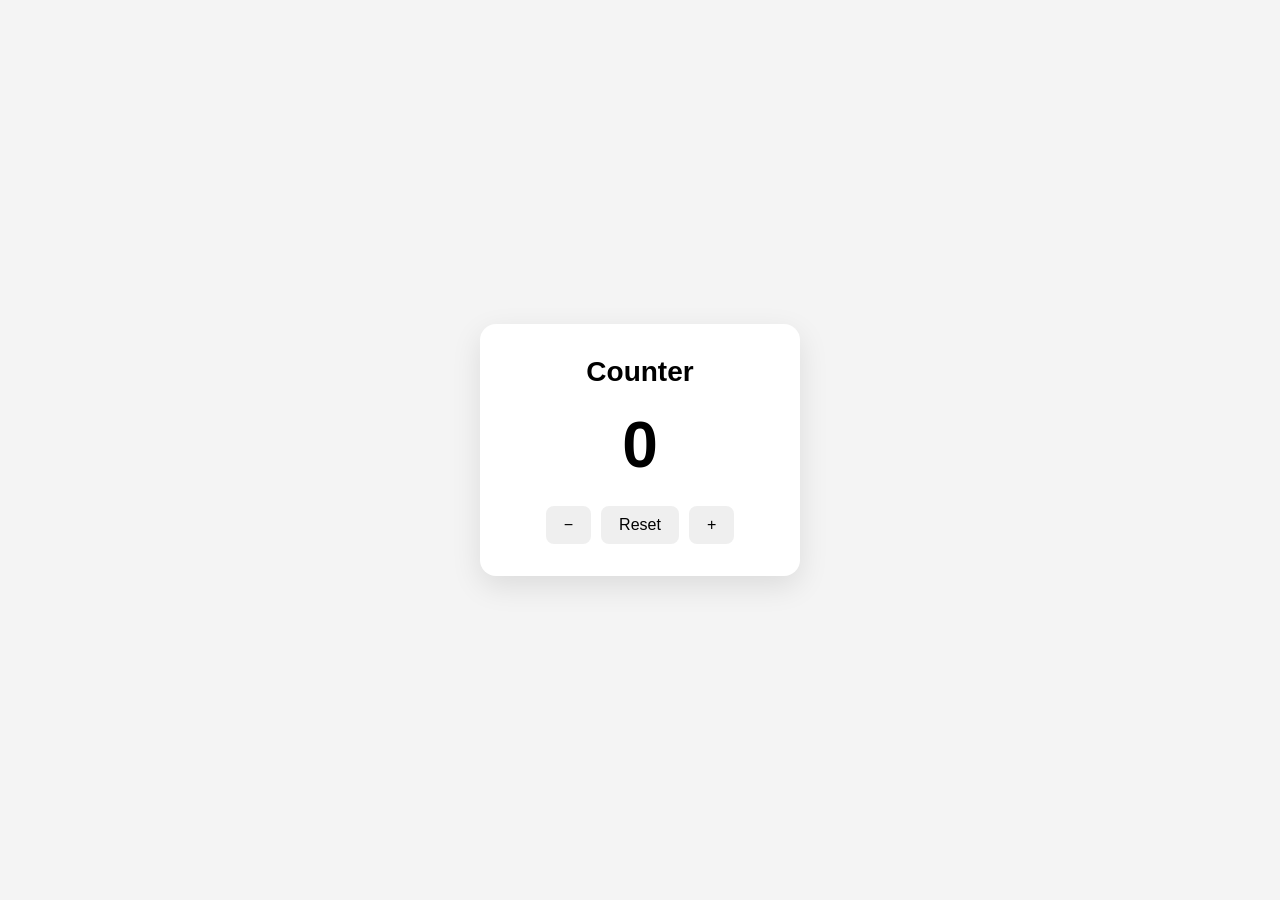
<file: 1-counter-app/index.html>
<!DOCTYPE html>
<html lang="en">
<head>
  <meta charset="UTF-8" />
  <meta name="viewport" content="width=device-width, initial-scale=1.0" />
  <title>Counter App</title>
  <link rel="stylesheet" href="style.css" />
</head>

<body>
  <div class="counter">
    <h1>Counter</h1>

    <p id="count">0</p>

    <div class="buttons">
      <button id="decrease">−</button>
      <button id="reset">Reset</button>
      <button id="increase">+</button>
    </div>
  </div>

  <script src="script.js"></script>
</body>
</html>
</file>
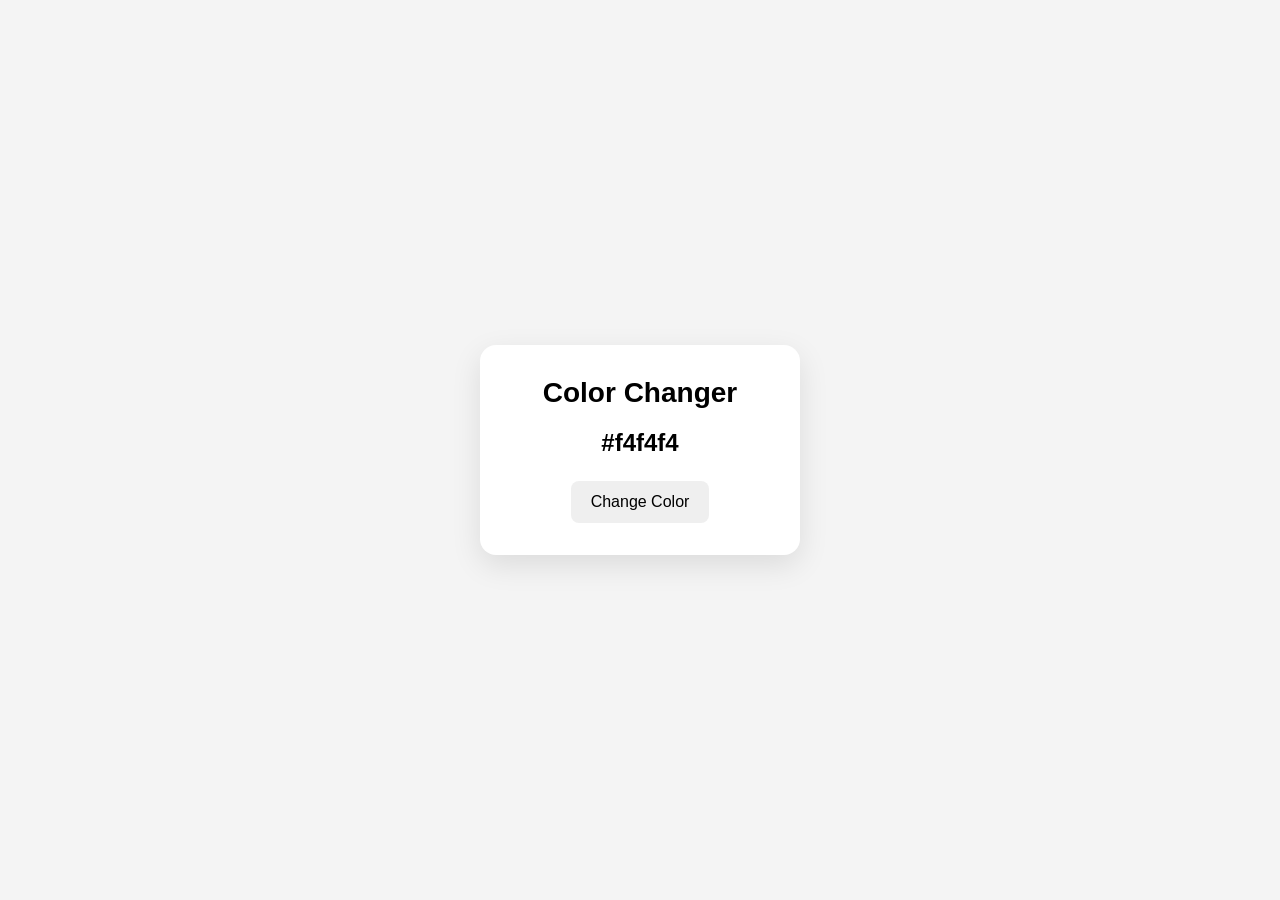
<file: 2-color-changer/index.html>
<!DOCTYPE html>
<html lang="en">
<head>
  <meta charset="UTF-8" />
  <meta name="viewport" content="width=device-width, initial-scale=1.0" />
  <title>Color Changer</title>
  <link rel="stylesheet" href="style.css" />
</head>

<body>
  <main class="color-changer">
    <h1>Color Changer</h1>

    <p id="color-code">#f4f4f4</p>

    <button id="change-color">Change Color</button>
  </main>

  <script src="script.js"></script>
</body>
</html>
</file>
<file: 1-counter-app/style.css>
* {
  margin: 0;
  padding: 0;
  box-sizing: border-box;
}

body {
  min-height: 100vh;
  display: flex;
  justify-content: center;
  align-items: center;
  font-family: Arial, sans-serif;
  background: #f4f4f4;
}

.counter {
  width: 320px;
  padding: 32px;
  text-align: center;
  background: white;
  border-radius: 16px;
  box-shadow: 0 10px 30px rgba(0, 0, 0, 0.1);
}

.counter h1 {
  margin-bottom: 20px;
  font-size: 28px;
}

#count {
  margin-bottom: 24px;
  font-size: 64px;
  font-weight: bold;
}

.buttons {
  display: flex;
  justify-content: center;
  gap: 10px;
}

button {
  padding: 10px 18px;
  border: none;
  border-radius: 8px;
  font-size: 16px;
  cursor: pointer;
}

button:hover {
  opacity: 0.8;
}
</file>
<file: 2-color-changer/style.css>
* {
  margin: 0;
  padding: 0;
  box-sizing: border-box;
}

body {
  min-height: 100vh;
  display: flex;
  justify-content: center;
  align-items: center;
  font-family: Arial, sans-serif;
  background: #f4f4f4;
  transition: background-color 0.3s ease;
}

.color-changer {
  width: 320px;
  padding: 32px;
  text-align: center;
  background: white;
  border-radius: 16px;
  box-shadow: 0 10px 30px rgba(0, 0, 0, 0.1);
}

.color-changer h1 {
  margin-bottom: 20px;
  font-size: 28px;
}

#color-code {
  margin-bottom: 24px;
  font-size: 24px;
  font-weight: bold;
}

button {
  padding: 12px 20px;
  border: none;
  border-radius: 8px;
  font-size: 16px;
  cursor: pointer;
}

button:hover {
  opacity: 0.8;
}
</file>
